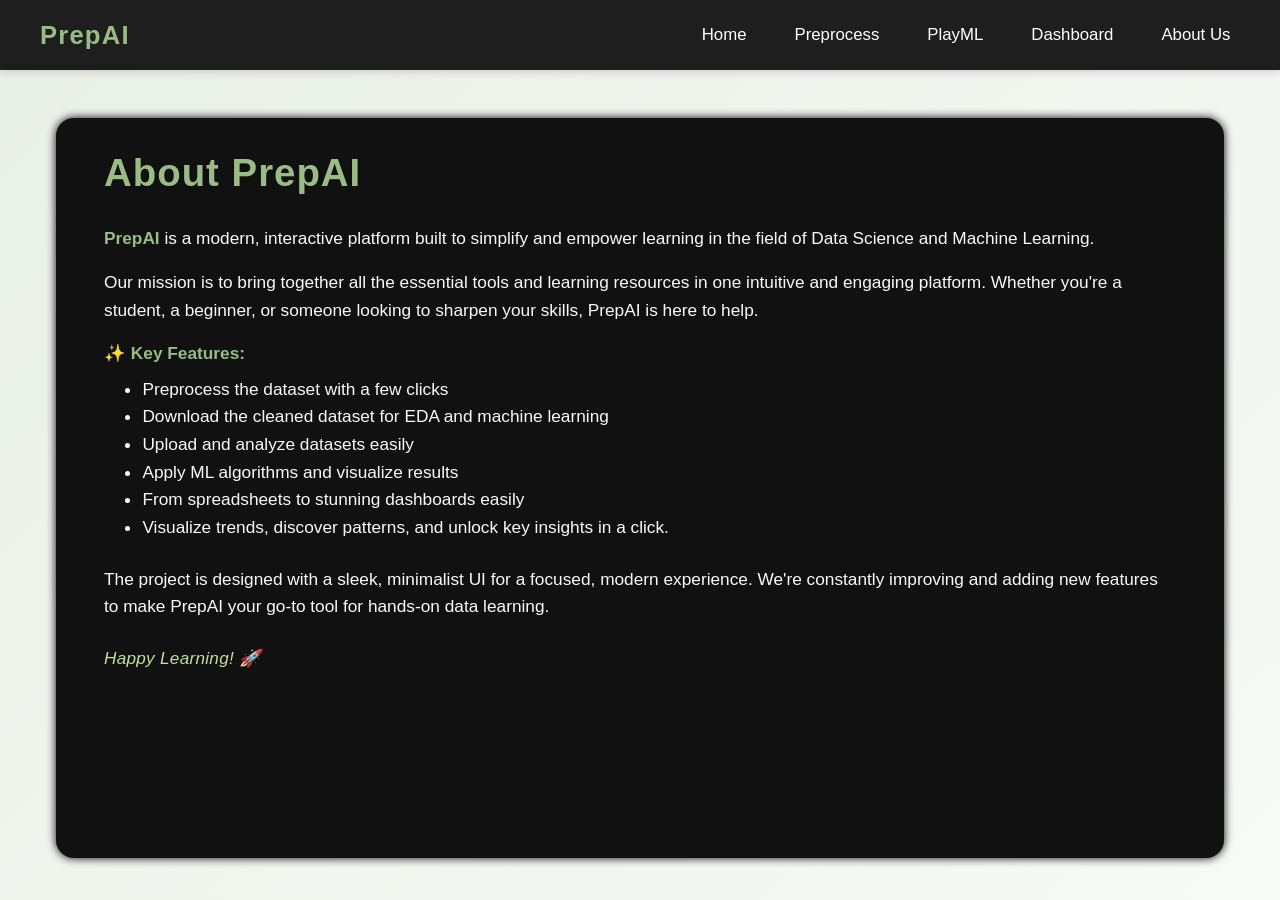
<file: templates/about.html>
<!DOCTYPE html>
<html lang="en">
  <head>
    <meta charset="UTF-8" />
    <meta name="viewport" content="width=device-width, initial-scale=1.0" />
    <title>PrepAI</title>
    <link
      href="https://cdn.jsdelivr.net/npm/bootstrap@5.3.0/dist/css/bootstrap.min.css"
      rel="stylesheet"
    />
    <style>
      /* Body and background */
      body {
        background: linear-gradient(135deg, #e9f0e7 0%, #f7faf6 100%);
        color: #222831;
        font-family: "Segoe UI", Tahoma, Geneva, Verdana, sans-serif;
        margin: 0;
        padding: 0;
        min-height: 100vh;
        -webkit-font-smoothing: antialiased;
        -moz-osx-font-smoothing: grayscale;
      }

      /* Navbar */
      .navbar {
        display: flex;
        justify-content: space-between;
        align-items: center;
        padding: 1rem 2.5rem;
        background-color: #1e1e1e;
        color: white;
        box-shadow: 0 2px 8px rgba(0, 0, 0, 0.15);
        position: sticky;
        top: 0;
        z-index: 1000;
        transition: background-color 0.3s ease;
      }
      .navbar .logo {
        font-size: 1.6rem;
        font-weight: 700;
        letter-spacing: 1.2px;
        user-select: none;
        color: #99bc85;
        transition: color 0.3s ease;
      }
      .navbar .logo:hover {
        color: #a8c48e;
      }
      .nav-links {
        list-style: none;
        display: flex;
        gap: 1.8rem;
        margin: 0;
        padding: 0;
      }
      .nav-links a {
        text-decoration: none;
        color: white;
        font-weight: 500;
        font-size: 1.05rem;
        padding: 0.3rem 0.6rem;
        border-radius: 5px;
        transition: background-color 0.3s ease, color 0.3s ease;
      }
      .nav-links a:hover,
      .nav-links a:focus {
        background-color: rgba(153, 188, 133, 0.18);
        color: #99bc85;
        outline: none;
      }

      /* Container and main card */
      .container {
        max-width: 95vw;
        margin: 3rem auto 4rem;
        padding: 0 1.5rem;
        margin-bottom: 5px;
      }
      .main-card {
        background: #111111;
        border-radius: 18px;
        box-shadow: 0 0 10px #000;
        padding: 2rem 3rem 2rem 3rem;
        max-width: 1300px;
        margin: 0 auto;
        overflow-wrap: break-word;
        height: calc(100vh - 160px);
        max-height: 800px;
      }

      /* Headings */
      h2 {
        color: #99bc85;
        font-weight: 700;
        font-size: 2.4rem;
        margin-bottom: 1.8rem;
        letter-spacing: 1px;
        user-select: none;
        text-shadow: 0 1px 3px rgba(0, 0, 0, 0.2);
      }

      /* Paragraphs and lists */
      p,
      li {
        color: #f8f9fa;
        font-size: 1.08rem;
        line-height: 1.6;
      }
      ul {
        margin-left: 1.2rem;
        margin-bottom: 1.5rem;
        padding-left: 1.2rem;
      }
      strong {
        color: #99bc85;
        font-weight: 700;
      }
      .main-card em {
        color: #c2e199;
        font-size: 1.07rem;
        letter-spacing: 0.3px;
      }

      /* Links inside content */
      .main-card a {
        color: #99bc85;
        text-decoration: underline;
        transition: color 0.3s ease;
      }
      .main-card a:hover,
      .main-card a:focus {
        color: #a8d08d;
        outline: none;
      }

      /* Responsive typography */
      @media (max-width: 1200px) {
        .main-card {
          max-width: 90vw;
          padding: 2rem 2rem 2rem 2rem;
        }
        h2 {
          font-size: 2rem;
        }
      }
      @media (max-width: 768px) {
        .main-card {
          max-width: 95vw;
          padding: 1.5rem 1.2rem 1.5rem 1.2rem;
        }
        h2 {
          font-size: 1.6rem;
        }
        p,
        li {
          font-size: 1rem;
        }
      }
    </style>
  </head>
  <body>
    <nav class="navbar" role="navigation" aria-label="Primary Navigation">
      <div class="logo" tabindex="0">PrepAI</div>
      <ul class="nav-links">
        <li><a href="/" tabindex="0">Home</a></li>
        <li><a href="/pre" tabindex="0">Preprocess</a></li>
        <li><a href="/eda" tabindex="0">PlayML</a></li>
        <li><a href="/dash">Dashboard</a></li>
        <li><a href="/aboutus" tabindex="0">About Us</a></li>
      </ul>
    </nav>

    <div class="container">
      <div class="main-card">
        <h2>About PrepAI</h2>
        <p>
          <strong>PrepAI</strong> is a modern, interactive platform built to
          simplify and empower learning in the field of Data Science and Machine
          Learning.
        </p>
        <p>
          Our mission is to bring together all the essential tools and learning
          resources in one intuitive and engaging platform. Whether you're a
          student, a beginner, or someone looking to sharpen your skills, PrepAI
          is here to help.
        </p>
        <p class="mb-2">✨ <strong>Key Features:</strong></p>
        <ul>
          <li>Preprocess the dataset with a few clicks</li>
          <li>Download the cleaned dataset for EDA and machine learning</li>
          <li>Upload and analyze datasets easily</li>
          <li>Apply ML algorithms and visualize results</li>
          <li>From spreadsheets to stunning dashboards easily</li>
          <li>
            Visualize trends, discover patterns, and unlock key insights in a
            click.
          </li>
        </ul>
        <p>
          The project is designed with a sleek, minimalist UI for a focused,
          modern experience. We're constantly improving and adding new features
          to make PrepAI your go-to tool for hands-on data learning.
        </p>
        <p class="mt-4"><em>Happy Learning! 🚀</em></p>
      </div>
    </div>
  </body>
</html>
</file>
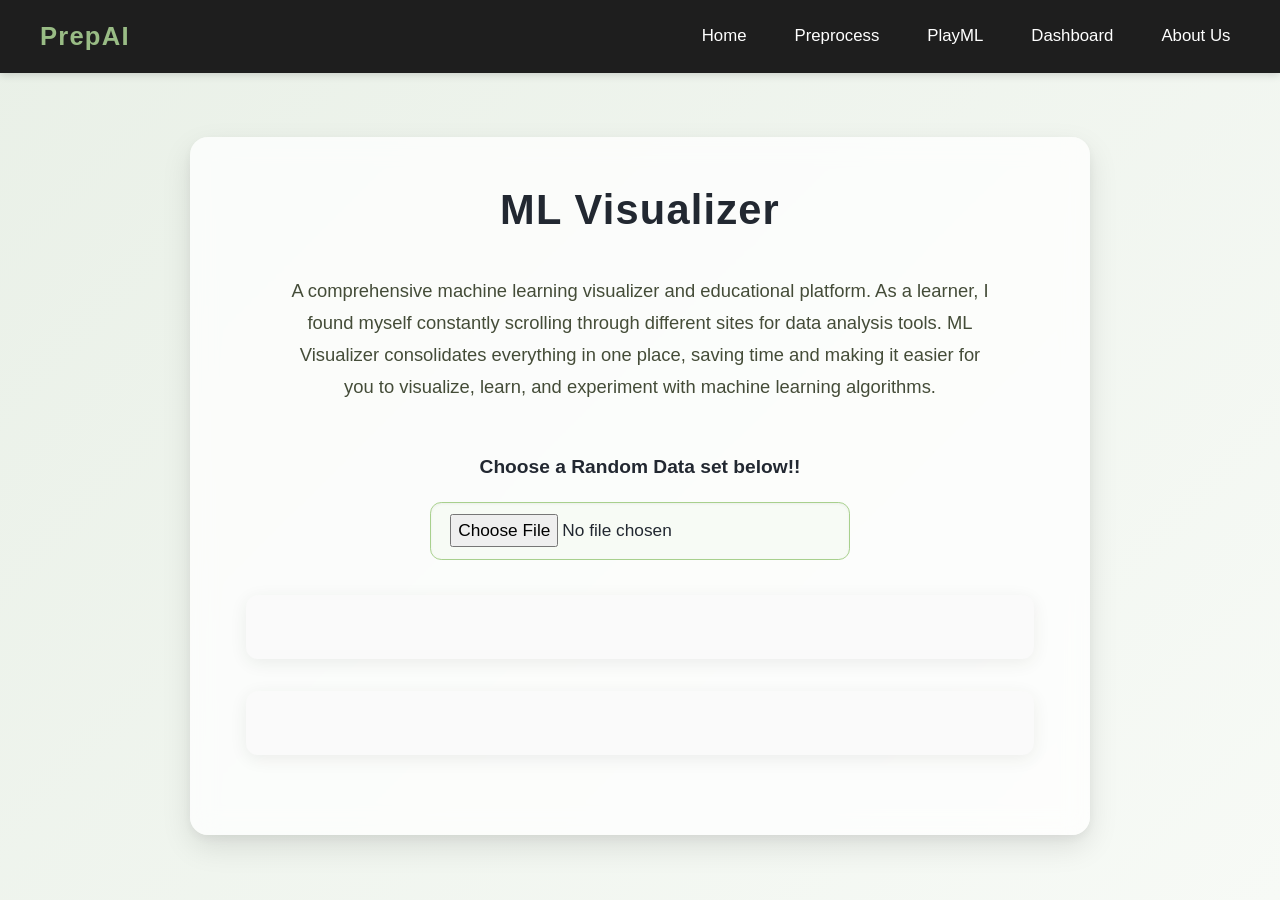
<file: templates/eda.html>
<!DOCTYPE html>
<html lang="en">
  <head>
    <meta charset="UTF-8" />
    <meta name="viewport" content="width=device-width, initial-scale=1" />
    <title>PrepAI</title>
    <link
      href="https://cdn.jsdelivr.net/npm/bootstrap@5.3.0/dist/css/bootstrap.min.css"
      rel="stylesheet"
    />
    <style>
      body {
        background: linear-gradient(135deg, #e9f0e7 0%, #f7faf6 100%);
        color: #222831;
        font-family: "Segoe UI", Tahoma, Geneva, Verdana, sans-serif;
        margin: 0;
        padding: 0;
        min-height: 100vh;
        line-height: 1.6;
        font-size: 1rem;
        -webkit-font-smoothing: antialiased;
        -moz-osx-font-smoothing: grayscale;
      }

      .navbar {
        display: flex;
        justify-content: space-between;
        align-items: center;
        padding: 1rem 2.5rem;
        background-color: #1e1e1e;
        color: white;
        box-shadow: 0 2px 8px rgba(0, 0, 0, 0.15);
        position: sticky;
        top: 0;
        z-index: 1000;
        transition: background-color 0.3s ease;
      }
      .navbar .logo {
        font-size: 1.6rem;
        font-weight: 700;
        letter-spacing: 1.2px;
        user-select: none;
        color: #99bc85;
        transition: color 0.3s ease;
      }
      .navbar .logo:hover {
        color: #a8c48e;
      }
      .nav-links {
        list-style: none;
        display: flex;
        gap: 1.8rem;
        margin: 0;
        padding: 0;
      }
      .nav-links a {
        text-decoration: none;
        color: white;
        font-weight: 500;
        font-size: 1.05rem;
        padding: 0.3rem 0.6rem;
        border-radius: 5px;
        transition: background-color 0.3s ease, color 0.3s ease;
      }
      .nav-links a:hover,
      .nav-links a:focus {
        background-color: rgba(153, 188, 133, 0.18);
        color: #99bc85;
        outline: none;
      }

      .container {
        max-width: 1100px;
        margin: 4rem auto 5rem;
        padding: 0 1.5rem;
        position: relative;
        z-index: 1;
      }
      .main-card {
        background: rgba(255, 255, 255, 0.75);
        backdrop-filter: blur(12px);
        border-radius: 18px;
        box-shadow: 0 4px 12px rgba(0, 0, 0, 0.05),
          0 12px 30px rgba(0, 0, 0, 0.1);
        padding: 3rem 3.5rem;
        max-width: 900px;
        margin: 0 auto;
        transition: box-shadow 0.3s ease;
      }
      .main-card:hover {
        box-shadow: 0 6px 18px rgba(0, 0, 0, 0.07),
          0 16px 40px rgba(0, 0, 0, 0.15);
      }

      h1.main_heading {
        font-weight: 800;
        font-size: 2.6rem;
        color: #222831;
        text-align: center;
        margin-bottom: 2.5rem;
        letter-spacing: 1.2px;
        user-select: none;
      }
      p.main-para {
        font-size: 1.15rem;
        color: #444c38;
        line-height: 1.75;
        max-width: 720px;
        margin: 0 auto 3rem auto;
        text-align: center;
        padding: 0 0.5rem;
      }
      #filechoose {
        font-size: 1.2rem;
        font-weight: 600;
        color: #222831;
        text-align: center;
        margin-bottom: 1.2rem;
        user-select: none;
      }

      #dataset {
        display: block;
        margin: 0 auto 2.2rem auto;
        padding: 0.7rem 1.2rem;
        border-radius: 0.7rem;
        border: 1.8px solid #a8d08d;
        font-size: 1.08rem;
        background: #f7fbf5;
        color: #222831;
        width: 100%;
        max-width: 420px;
        transition: border-color 0.3s, box-shadow 0.3s;
        cursor: pointer;
        box-shadow: inset 0 1px 3px rgb(0 0 0 / 0.05);
      }
      #dataset:focus {
        border-color: #99bc85;
        outline: none;
        box-shadow: 0 0 0 3px #e7f1df;
      }

      #column-select {
        display: none;
        max-width: 420px;
        margin: 0 auto 2.5rem auto;
        text-align: center;
      }
      #column-select label {
        font-weight: 600;
        font-size: 1.1rem;
        color: #222831;
        display: block;
        margin-bottom: 0.5rem;
        user-select: none;
      }
      #column-select select {
        width: 100%;
        padding: 0.6rem 1.1rem;
        font-size: 1rem;
        border-radius: 0.5rem;
        border: 1.5px solid #a8d08d;
        background-color: #f7fbf5;
        color: #222831;
        margin-bottom: 1.3rem;
        transition: border-color 0.3s;
        cursor: pointer;
        box-shadow: inset 0 1px 3px rgb(0 0 0 / 0.05);
        appearance: none;
        background-image: url("data:image/svg+xml;charset=US-ASCII,%3csvg xmlns='http://www.w3.org/2000/svg' width='16' height='16' fill='%2399bc85' viewBox='0 0 16 16'%3e%3cpath d='M1.5 5l6 6 6-6'/%3e%3c/svg%3e");
        background-repeat: no-repeat;
        background-position: right 1rem center;
        background-size: 1rem;
      }
      #column-select select:focus {
        border-color: #99bc85;
        outline: none;
        box-shadow: 0 0 0 3px #e7f1df;
      }

      #column-select button {
        font-weight: 600;
        font-size: 1rem;
        border-radius: 0.5rem;
        padding: 0.5rem 1.6rem;
        box-shadow: 0 3px 10px rgba(0, 0, 0, 0.06);
        transition: background-color 0.3s, box-shadow 0.3s, transform 0.2s;
        user-select: none;
        border: none;
        cursor: pointer;
        min-width: 140px;
        text-align: center;
        background-image: linear-gradient(135deg, #7bbf7f 0%, #a8d08d 100%);
        color: #1e1e1e;
        margin: 0 auto;
        display: block;
      }
      #column-select button:hover,
      #column-select button:focus {
        background-image: linear-gradient(135deg, #a8d08d 0%, #7bbf7f 100%);
        box-shadow: 0 6px 18px rgba(168, 208, 141, 0.7);
        transform: translateY(-2px);
        outline: none;
      }

      #preview,
      #results {
        max-width: 900px;
        margin: 2rem auto;
        padding: 2rem 2.5rem;
        background-color: #fafafa;
        overflow-x: auto;
        border-radius: 12px;
        box-shadow: 0 4px 18px rgb(0 0 0 / 0.07);
        color: #222831;
        word-wrap: break-word;
      }
      #preview h3,
      #results h3,
      #preview h4,
      #results h4 {
        color: #222831;
        margin-top: 0;
        margin-bottom: 1rem;
        font-weight: 700;
      }
      #preview ul,
      #results ul {
        padding-left: 1.2rem;
        color: #444c38;
        margin-bottom: 1.5rem;
      }
      #preview img,
      #results img {
        display: block;
        margin: 1.5rem auto;
        border-radius: 12px;
        max-width: 100%;
        height: auto;
        box-shadow: 0 6px 22px rgb(0 0 0 / 0.12);
      }

      @media (max-width: 768px) {
        .main-card {
          padding: 2rem 1.5rem;
          max-width: 95vw;
        }
        #preview,
        #results {
          margin: 1.5rem 1rem;
          padding: 1.5rem 1rem;
        }
        #dataset,
        #column-select select {
          max-width: 100%;
        }
        #column-select button {
          width: 100%;
          padding: 0.5rem 0;
          font-size: 0.95rem;
          min-width: unset;
        }
      }
    </style>
  </head>
  <body>
    <nav class="navbar" role="navigation" aria-label="Primary Navigation">
      <div class="logo" tabindex="0">PrepAI</div>
      <ul class="nav-links">
        <li><a href="/" tabindex="0">Home</a></li>
        <li><a href="/pre" tabindex="0">Preprocess</a></li>
        <li><a href="/eda" tabindex="0">PlayML</a></li>
        <li><a href="/dash">Dashboard</a></li>
        <li><a href="/aboutus" tabindex="0">About Us</a></li>
      </ul>
    </nav>

    <div class="container">
      <div class="main-card">
        <h1 class="main_heading">ML Visualizer</h1>
        <p class="main-para">
          A comprehensive machine learning visualizer and educational platform.
          As a learner, I found myself constantly scrolling through different
          sites for data analysis tools. ML Visualizer consolidates everything
          in one place, saving time and making it easier for you to visualize,
          learn, and experiment with machine learning algorithms.
        </p>

        <p id="filechoose">Choose a Random Data set below!!</p>

        <input type="file" id="dataset" aria-label="Upload dataset file" />

        <div id="preview" aria-live="polite"></div>
        <div id="results" aria-live="polite"></div>

        <div id="column-select" aria-label="Select target column and algorithm">
          <label for="target">Target Column:</label>
          <select id="target" name="target"></select>

          <label for="algorithm">Choose Algorithm:</label>
          <select id="algorithm" name="algorithm">
            <option value="logistic">Logistic Regression</option>
            <option value="decision_tree">Decision Tree</option>
            <option value="random_forest">Random Forest</option>
            <option value="knn">KNN</option>
            <option value="naive_bayes">Naive Bayes</option>
            <option value="svm">SVM</option>
          </select>

          <button type="button" onclick="trainModel()">
            Train & Visualize
          </button>
        </div>
      </div>
    </div>

    <script>
      let uid = "";
      document
        .getElementById("dataset")
        .addEventListener("change", function () {
          const formData = new FormData();
          formData.append("dataset", this.files[0]);

          fetch("/upload", { method: "POST", body: formData })
            .then((res) => res.json())
            .then((data) => {
              uid = data.uid;
              document.getElementById("preview").innerHTML = data.preview;

              const select = document.getElementById("target");
              select.innerHTML = "";
              data.columns.forEach((col) => {
                const opt = document.createElement("option");
                opt.value = col;
                opt.innerText = col;
                select.appendChild(opt);
              });

              document.getElementById("column-select").style.display = "block";

              let edaHTML = `<h3>EDA Summary</h3>`;
              edaHTML += `<p><strong>Shape:</strong> ${data.eda.shape[0]} rows × ${data.eda.shape[1]} columns</p>`;
              edaHTML += `<h4>Data Types</h4><ul>`;
              for (const [key, value] of Object.entries(data.eda.dtypes)) {
                edaHTML += `<li>${key}: ${value}</li>`;
              }
              edaHTML += `</ul>`;

              edaHTML += `<h4>Missing Values</h4><ul>`;
              for (const [key, value] of Object.entries(data.eda.missing)) {
                edaHTML += `<li>${key}: ${value}</li>`;
              }
              edaHTML += `</ul>`;

              edaHTML += `<h4>Statistics</h4>${data.eda.describe}`;
              edaHTML += `<h4>Last 5 Rows</h4>${data.eda.tail}`;

              if (data.eda.corr_path) {
                edaHTML += `<h4>Correlation Matrix</h4><img src="${data.eda.corr_path}" width="600" alt="Correlation Matrix Heatmap">`;
              }

              document.getElementById("preview").innerHTML += edaHTML;
            });
        });

      function trainModel() {
        const formData = new FormData();
        formData.append("uid", uid);
        formData.append("target", document.getElementById("target").value);
        formData.append(
          "algorithm",
          document.getElementById("algorithm").value
        );

        fetch("/train", { method: "POST", body: formData })
          .then((res) => res.json())
          .then((data) => {
            if (data.error) {
              document.getElementById(
                "results"
              ).innerHTML = `<p style="color:red;">Error: ${data.error}</p>`;
            } else {
              document.getElementById("results").innerHTML = `
              <h3>Accuracy: ${data.accuracy}%</h3>
              <img src="${data.confusion_matrix}" width="500" alt="Confusion Matrix">
            `;
            }
          });
      }
    </script>
  </body>
</html>
</file>
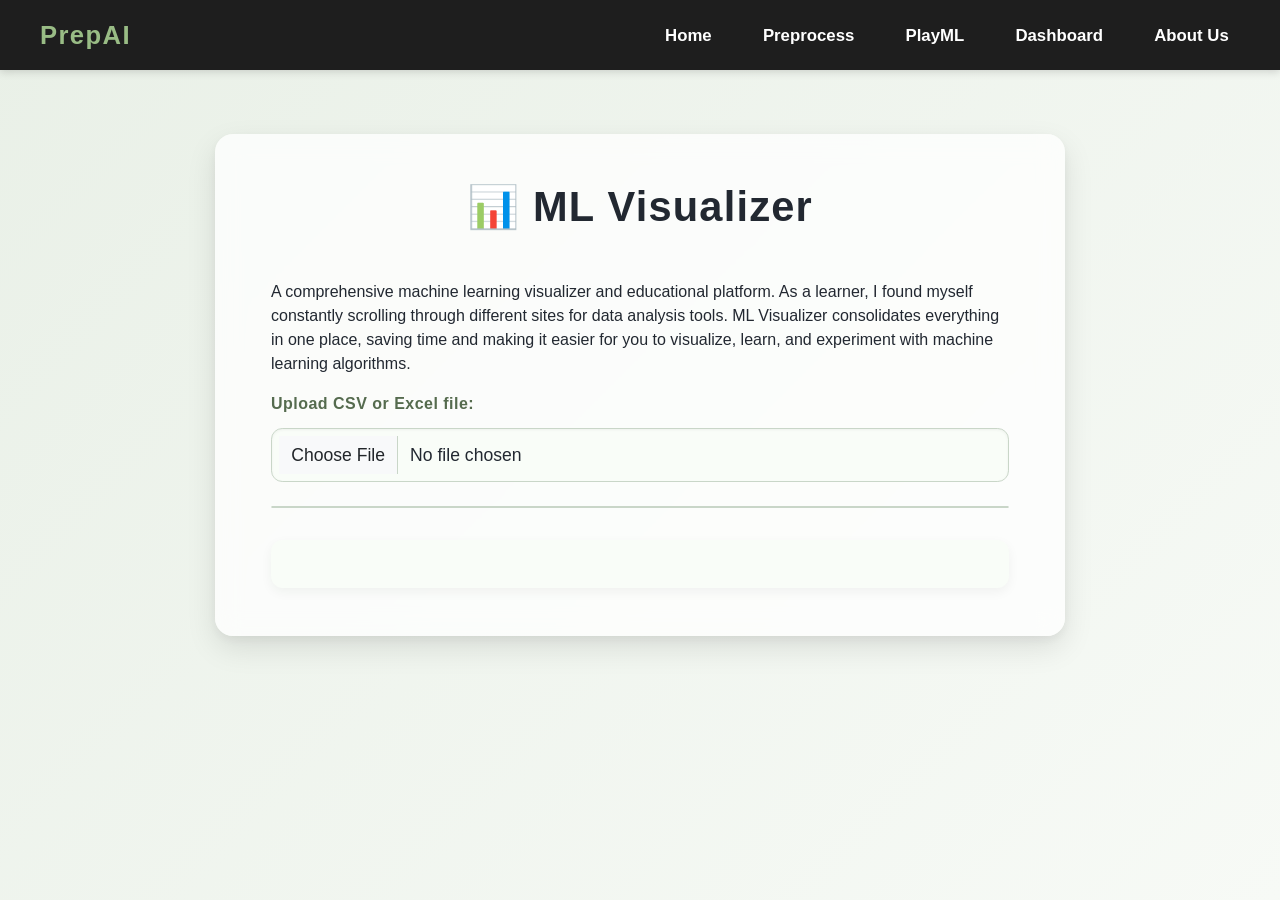
<file: templates/PlayML.html>
<!DOCTYPE html>
<html lang="en">
  <head>
    <meta charset="UTF-8" />
    <title>PrepAI</title>
    <meta name="viewport" content="width=device-width, initial-scale=1" />
    <link
      href="https://cdn.jsdelivr.net/npm/bootstrap@5.3.0/dist/css/bootstrap.min.css"
      rel="stylesheet"
    />
    <style>
      body {
        margin: 0;
        font-family: "Segoe UI", Tahoma, Geneva, Verdana, sans-serif;
        background: linear-gradient(135deg, #e9f0e7 0%, #f7faf6 100%);
        color: #222831;
        min-height: 100vh;
        -webkit-font-smoothing: antialiased;
        -moz-osx-font-smoothing: grayscale;
      }

      /* Navbar */
      .navbar {
        display: flex;
        justify-content: space-between;
        align-items: center;
        padding: 1rem 2.5rem;
        background-color: #1e1e1e;
        color: white;
        box-shadow: 0 2px 8px rgba(0, 0, 0, 0.15);
        position: sticky;
        top: 0;
        z-index: 1000;
        transition: background-color 0.3s ease;
      }
      .navbar .logo {
        font-size: 1.6rem;
        font-weight: 700;
        letter-spacing: 1.4px;
        user-select: none;
        color: #99bc85;
        transition: color 0.3s ease;
      }
      .navbar .logo:hover {
        color: #a8c48e;
      }
      .nav-links {
        list-style: none;
        display: flex;
        gap: 1.8rem;
        margin: 0;
        padding: 0;
      }
      .nav-links a {
        text-decoration: none;
        color: white;
        font-weight: 600;
        font-size: 1.05rem;
        padding: 0.3rem 0.7rem;
        border-radius: 6px;
        transition: background-color 0.3s ease, color 0.3s ease;
      }
      .nav-links a:hover,
      .nav-links a:focus {
        background-color: rgba(153, 188, 133, 0.18);
        color: #99bc85;
        outline: none;
      }

      /* Container and card */
      .container {
        max-width: 1100px;
        margin: 4rem auto 5rem;
        padding: 0 1.5rem;
        position: relative;
        z-index: 1;
      }
      .main-card {
        background: rgba(255, 255, 255, 0.75);
        backdrop-filter: blur(12px);
        border-radius: 18px;
        box-shadow: 0 4px 12px rgba(0, 0, 0, 0.05),
          0 12px 30px rgba(0, 0, 0, 0.1);
        padding: 3rem 3.5rem;
        max-width: 850px;
        margin: 0 auto;
        transition: box-shadow 0.3s ease;
      }
      .main-card:hover {
        box-shadow: 0 6px 18px rgba(0, 0, 0, 0.07),
          0 16px 40px rgba(0, 0, 0, 0.15);
      }

      /* Heading */
      h1 {
        font-weight: 800;
        color: #222831;
        font-size: 2.6rem;
        text-align: center;
        margin-bottom: 3rem;
        letter-spacing: 1.2px;
        user-select: none;
      }

      /* Form label */
      .form-label {
        font-weight: 600;
        color: #556b4e;
        margin-bottom: 0.75rem;
        letter-spacing: 0.03em;
      }

      /* Form control */
      .form-control {
        border-radius: 0.7rem;
        border: 1.8px solid #c9d6c8;
        padding: 0.8rem 1.2rem;
        font-size: 1.1rem;
        background: #f9fdf8;
        color: #222831;
        transition: border-color 0.3s ease, box-shadow 0.3s ease;
        box-shadow: inset 0 1px 3px rgb(0 0 0 / 0.05);
      }
      .form-control:focus {
        border-color: #99bc85;
        box-shadow: 0 0 8px #b4d2a7;
        outline: none;
      }

      /* Info alert */
      .alert-info {
        background: #e6f0d9;
        color: #556b4e;
        border: none;
        border-radius: 0.7rem;
        font-size: 1.1rem;
        margin-bottom: 2rem;
        padding: 1rem 1.5rem;
        box-shadow: inset 0 1px 3px rgb(0 0 0 / 0.05);
      }

      /* Button */
      .btn-primary {
        background-color: #7eb86e;
        color: #fff;
        border: none;
        font-weight: 700;
        font-size: 1.1rem;
        border-radius: 0.8rem;
        padding: 0.7rem 2.2rem;
        box-shadow: 0 6px 18px rgb(126 184 110 / 0.5);
        transition: background-color 0.3s, box-shadow 0.3s, transform 0.2s;
        min-width: 160px;
        cursor: pointer;
        user-select: none;
        display: block;
        margin: 0 auto;
      }
      .btn-primary:hover,
      .btn-primary:focus {
        background-color: #6aa55a;
        box-shadow: 0 8px 24px rgba(106, 165, 90, 0.7);
        transform: translateY(-3px);
        outline: none;
      }

      /* Responsive */
      @media (max-width: 768px) {
        .container {
          max-width: 95vw;
          padding: 0 1rem;
        }
        .main-card {
          padding: 2.5rem 2rem;
          max-width: 100%;
        }
        h1 {
          font-size: 2rem;
          margin-bottom: 2rem;
        }
        .btn-primary {
          min-width: 100%;
          padding: 0.75rem 0;
          font-size: 1rem;
        }
      }

      /* Results and preview styling */
      #results {
        margin-top: 2rem;
        background: #f9fdf8;
        border-radius: 12px;
        padding: 1.5rem;
        box-shadow: 0 4px 12px rgba(0, 0, 0, 0.05);
        max-width: 850px;
        margin-left: auto;
        margin-right: auto;
        color: #222831;
      }

      #preview {
        max-height: 400px; /* Adjust height as needed */
        overflow-y: auto; /* Enable vertical scrollbar if content overflows */
        padding-right: 1rem; /* Prevent content hiding behind scrollbar */
        border: 1px solid #c9d6c8;
        border-radius: 12px;
        box-shadow: inset 0 0 6px rgba(0, 0, 0, 0.05);
        scrollbar-width: thin; /* Firefox */
      }

      /* WebKit browsers scrollbar styling */
      #preview::-webkit-scrollbar {
        width: 8px;
      }

      #preview::-webkit-scrollbar-thumb {
        background-color: rgba(126, 184, 110, 0.5);
        border-radius: 4px;
      }

      #preview::-webkit-scrollbar-track {
        background-color: transparent;
      }

      #preview h3,
      #results h3,
      #preview h4,
      #results h4 {
        color: #556b4e;
      }

      img {
        display: block;
        margin: 1rem auto;
        max-width: 100%;
        border-radius: 12px;
        box-shadow: 0 2px 8px rgba(0, 0, 0, 0.1);
      }
    </style>
  </head>
  <body>
    <nav class="navbar" role="navigation" aria-label="Main navigation">
      <div class="logo">PrepAI</div>
      <ul class="nav-links">
        <li><a href="/">Home</a></li>
        <li><a href="/pre">Preprocess</a></li>
        <li><a href="/eda">PlayML</a></li>
        <li><a href="/dash">Dashboard</a></li>
        <li><a href="/aboutus">About Us</a></li>
      </ul>
    </nav>

    <div class="container" role="main" aria-label="Machine learning visualizer">
      <div class="main-card">
        <h1>📊 ML Visualizer</h1>
        <p class="main-para">
          A comprehensive machine learning visualizer and educational platform.
          As a learner, I found myself constantly scrolling through different
          sites for data analysis tools. ML Visualizer consolidates everything
          in one place, saving time and making it easier for you to visualize,
          learn, and experiment with machine learning algorithms.
        </p>

        <div class="mb-4">
          <label for="dataset" class="form-label"
            >Upload CSV or Excel file:</label
          >
          <input
            type="file"
            id="dataset"
            accept=".csv, .xls, .xlsx"
            class="form-control"
            aria-required="true"
            aria-label="Upload CSV or Excel file"
          />
        </div>

        <div id="preview" aria-live="polite"></div>

        <div id="column-select" class="mb-4" style="display: none">
          <label for="target" class="form-label">Select Target Column:</label>
          <select
            id="target"
            class="form-select"
            aria-label="Select target column"
          ></select>

          <label for="algorithm" class="form-label mt-3"
            >Choose Algorithm:</label
          >
          <select
            id="algorithm"
            class="form-select"
            aria-label="Choose algorithm"
          ></select>

          <label for="max_depth" class="form-label mt-3"
            >Max Depth (optional):</label
          >
          <input
            type="number"
            id="max_depth"
            class="form-control"
            min="1"
            max="20"
            placeholder="Enter max depth for tree-based models"
            aria-label="Max depth for tree-based models"
          />

          <button class="btn btn-primary mt-4" onclick="trainModel()">
            Train & Visualize
          </button>
        </div>

        <div id="results" aria-live="polite"></div>
      </div>
    </div>

    <script>
      let uid = "";

      // Handle dataset upload
      document
        .getElementById("dataset")
        .addEventListener("change", function () {
          const fileInput = this;
          if (!fileInput.files.length) return;

          const formData = new FormData();
          formData.append("dataset", fileInput.files[0]);

          document.getElementById(
            "preview"
          ).innerHTML = `<p>Uploading and processing dataset...</p>`;
          document.getElementById("results").innerHTML = "";
          document.getElementById("column-select").style.display = "none";

          fetch("/upload", { method: "POST", body: formData })
            .then((res) => res.json())
            .then((data) => {
              if (data.error) {
                document.getElementById(
                  "preview"
                ).innerHTML = `<p class="text-danger">Error: ${data.error}</p>`;
                return;
              }
              uid = data.uid;
              document.getElementById("preview").innerHTML = data.preview;

              // Populate target column dropdown
              const select = document.getElementById("target");
              select.innerHTML = "";
              data.columns.forEach((col) => {
                const opt = document.createElement("option");
                opt.value = col;
                opt.innerText = col;
                select.appendChild(opt);
              });

              document.getElementById("column-select").style.display = "block";

              // Build EDA summary HTML
              let edaHTML = `<h3>EDA Summary</h3>`;
              edaHTML += `<p><strong>Shape:</strong> ${data.eda.shape[0]} rows × ${data.eda.shape[1]} columns</p>`;

              // Data Types
              edaHTML += `<h4>Data Types</h4><ul>`;
              for (const [key, value] of Object.entries(data.eda.dtypes)) {
                edaHTML += `<li>${key}: ${value}</li>`;
              }
              edaHTML += `</ul>`;

              // Missing Values
              edaHTML += `<h4>Missing Values</h4><ul>`;
              for (const [key, value] of Object.entries(data.eda.missing)) {
                edaHTML += `<li>${key}: ${value}</li>`;
              }
              edaHTML += `</ul>`;

              // Unique Values
              if (data.eda.unique_values) {
                edaHTML += `<h4>Unique Values</h4><ul>`;
                for (const [key, value] of Object.entries(
                  data.eda.unique_values
                )) {
                  edaHTML += `<li>${key}: ${value}</li>`;
                }
                edaHTML += `</ul>`;
              }

              // Numeric Descriptive Statistics
              if (data.eda.describe_numeric) {
                edaHTML += `<h4>Numeric Statistics</h4>${data.eda.describe_numeric}`;
              }

              // Categorical Descriptive Statistics
              if (data.eda.describe_categorical) {
                edaHTML += `<h4>Categorical Statistics</h4>${data.eda.describe_categorical}`;
              }

              // Tail (last 5 rows)
              edaHTML += `<h4>Last 5 Rows</h4>${data.eda.tail}`;

              // Correlation Matrix Image
              if (data.eda.corr_path) {
                edaHTML += `<h4>Correlation Matrix</h4><img src="${data.eda.corr_path}" alt="Correlation Matrix">`;
              }

              document.getElementById("preview").innerHTML += edaHTML;

              // Clear algorithm dropdown initially
              document.getElementById("algorithm").innerHTML = "";
            })
            .catch((err) => {
              document.getElementById(
                "preview"
              ).innerHTML = `<p class="text-danger">Upload failed: ${err}</p>`;
            });
        });

      // Handle target column selection change to fetch suggested algorithms
      document.getElementById("target").addEventListener("change", function () {
        const target = this.value;
        if (!target) return;

        const formData = new FormData();
        formData.append("uid", uid);
        formData.append("target", target);

        fetch("/suggest_algorithms", { method: "POST", body: formData })
          .then((res) => res.json())
          .then((data) => {
            if (data.error) {
              alert("Error: " + data.error);
              return;
            }
            const algorithmSelect = document.getElementById("algorithm");
            algorithmSelect.innerHTML = ""; 

            data.suggested_algorithms.forEach((algo) => {
              const option = document.createElement("option");
              option.value = algo.value;
              option.text = algo.label;
              algorithmSelect.appendChild(option);
            });
          })
          .catch((err) => {
            alert("Failed to fetch algorithm suggestions: " + err);
          });
      });

      function trainModel() {
        const target = document.getElementById("target").value;
        const algorithm = document.getElementById("algorithm").value;
        const maxDepth = document.getElementById("max_depth").value;

        if (!uid) {
          alert("Please upload a dataset first.");
          return;
        }
        if (!target) {
          alert("Please select a target column.");
          return;
        }
        if (!algorithm) {
          alert("Please select an algorithm.");
          return;
        }

        const formData = new FormData();
        formData.append("uid", uid);
        formData.append("target", target);
        formData.append("algorithm", algorithm);
        if (maxDepth) formData.append("max_depth", maxDepth);

        const trainBtn = document.getElementById("train-btn");
        if (trainBtn) trainBtn.disabled = true;

        document.getElementById(
          "results"
        ).innerHTML = `<p>Training model, please wait...</p>`;

        fetch("/train", { method: "POST", body: formData })
          .then((res) => res.json())
          .then((data) => {
            if (trainBtn) trainBtn.disabled = false;

            if (data.error) {
              document.getElementById(
                "results"
              ).innerHTML = `<p class="text-danger">Error: ${data.error}</p>`;
              return;
            }

            let html = `
          <h3>Accuracy: ${data.accuracy}%</h3>
          <h4>Confusion Matrix</h4>
          <img src="${data.confusion_matrix}" alt="Confusion Matrix">
        `;

            if (data.feature_importance) {
              html += `
            <h4>Feature Importance</h4>
            <img src="${data.feature_importance}" alt="Feature Importance">
          `;
            }
            if (data.roc_curve) {
              html += `
            <h4>ROC Curve</h4>
            <img src="${data.roc_curve}" alt="ROC Curve">
          `;
            }
            if (data.shap_summary) {
              html += `
            <h4>SHAP Summary Plot</h4>
            <img src="${data.shap_summary}" alt="SHAP Summary Plot">
          `;
            }

            document.getElementById("results").innerHTML = html;
          })
          .catch((err) => {
            if (trainBtn) trainBtn.disabled = false;
            document.getElementById(
              "results"
            ).innerHTML = `<p class="text-danger">Training failed: ${err}</p>`;
          });
      }
    </script>
  </body>
</html>
</file>
